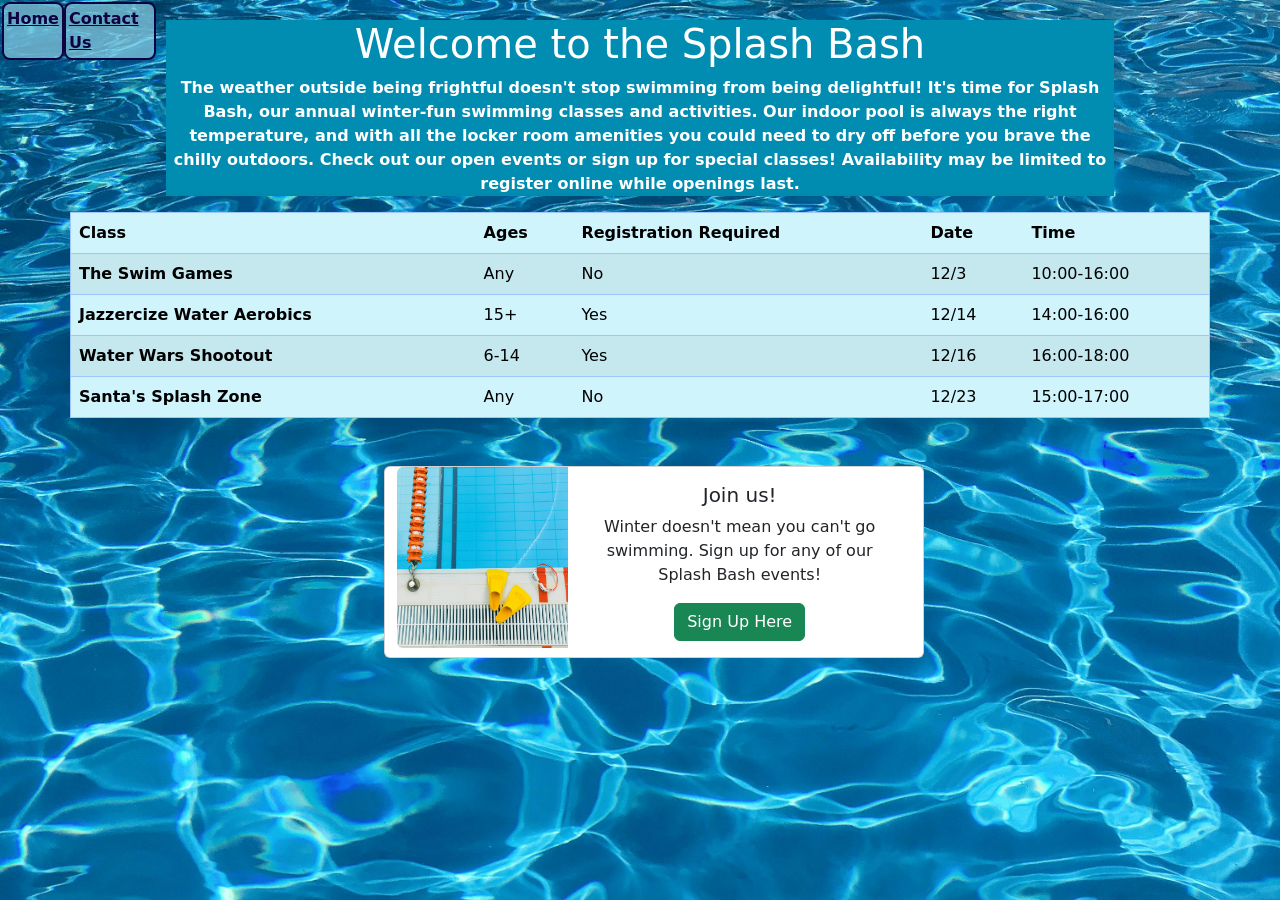
<file: webprojects/fit-for-fitness/index.html>
<!--Name: Tara Sweeney -->
<!DOCTYPE html>
<html lang="en">
<head>
    <meta charset="UTF-8">
    <meta name="viewport" content="width=device-width, initial-scale=1.0">
    <title>The Splash Bash Home</title>
    <link href="https://cdn.jsdelivr.net/npm/bootstrap@5.3.8/dist/css/bootstrap.min.css" rel="stylesheet" integrity="sha384-sRIl4kxILFvY47J16cr9ZwB07vP4J8+LH7qKQnuqkuIAvNWLzeN8tE5YBujZqJLB" crossorigin="anonymous">
    <link rel="stylesheet" href="style.css">
</head>
<body>
    <nav>
    <a class="nav-buttons" href="index.html" aria-label="Home">Home</a>
    <a class="nav-buttons" href="contactus.html" aria-label="contact us">Contact Us</a>
    </nav>

    <div class="myheader">
    <h1>Welcome to the Splash Bash</h1>
    <p>The weather outside being frightful doesn't stop swimming from being delightful!  It's time for Splash Bash, our annual winter-fun swimming classes and activities.  Our indoor pool is always the right temperature, and with all the locker room amenities you could need to dry off before you brave the chilly outdoors.  Check out our open events or sign up for special classes! Availability may be limited to register online while openings last.</p>
    </div>


<table class="table table-striped table-hover table-info shadow-lg p-3 mb-5 bg-body-tertiary rounded container border border-primary-subtle">
  <thead>
    <tr>
      <th scope="col">Class</th>
      <th scope="col">Ages</th>
      <th scope="col">Registration Required</th>
      <th scope="col">Date</th>
      <th scope="col">Time</th>
    </tr>
  </thead>
  <tbody>
    <tr>
      <td class="tbold">The Swim Games</td>
      <td>Any</td>
      <td>No</td>
      <td>12/3</td>
      <td>10:00-16:00</td>
    </tr>
    <tr>
      <td class="tbold">Jazzercize Water Aerobics</td>
      <td>15+</td>
      <td>Yes</td>
      <td>12/14</td>
      <td>14:00-16:00</td>
    </tr>
    <tr>
      <td class="tbold">Water Wars Shootout</td>
      <td>6-14</td>
      <td>Yes</td>
      <td>12/16</td>
      <td>16:00-18:00</td>
    </tr>
    <tr>
      <td class="tbold">Santa's Splash Zone</td>
      <td>Any</td>
      <td>No</td>
      <td>12/23</td>
      <td>15:00-17:00</td>
    </tr>
  </tbody>
</table>



<div class="card container c1" style="width: 18rem;">
  <img src="img/poolside.png" class="card-img-top" alt="flippers and goggles by a pool">
  <div class="card-body">
    <h5 class="card-title">Join us!</h5>
    <p class="card-text">Winter doesn't mean you can't go swimming.  Sign up for any of our Splash Bash events!</p>
    <a href="contactus.html" class="btn btn-success">Sign Up Here</a>
  </div>
</div>



<div class="card container mb-3 c2" style="max-width: 540px;">
  <div class="row g-0">
    <div class="col-md-4">
      <img src="img/poolside.png" class="img-fluid rounded-start" alt="flippers and goggles by a pool">
    </div>
    <div class="col-md-8">
      <div class="card-body">
        <h5 class="card-title">Join us!</h5>
        <p class="card-text">Winter doesn't mean you can't go swimming.  Sign up for any of our Splash Bash events!</p>
        <a href="contactus.html" class="btn btn-success">Sign Up Here</a>
      </div>
    </div>
  </div>
</div>




</body>
</html>
</file>
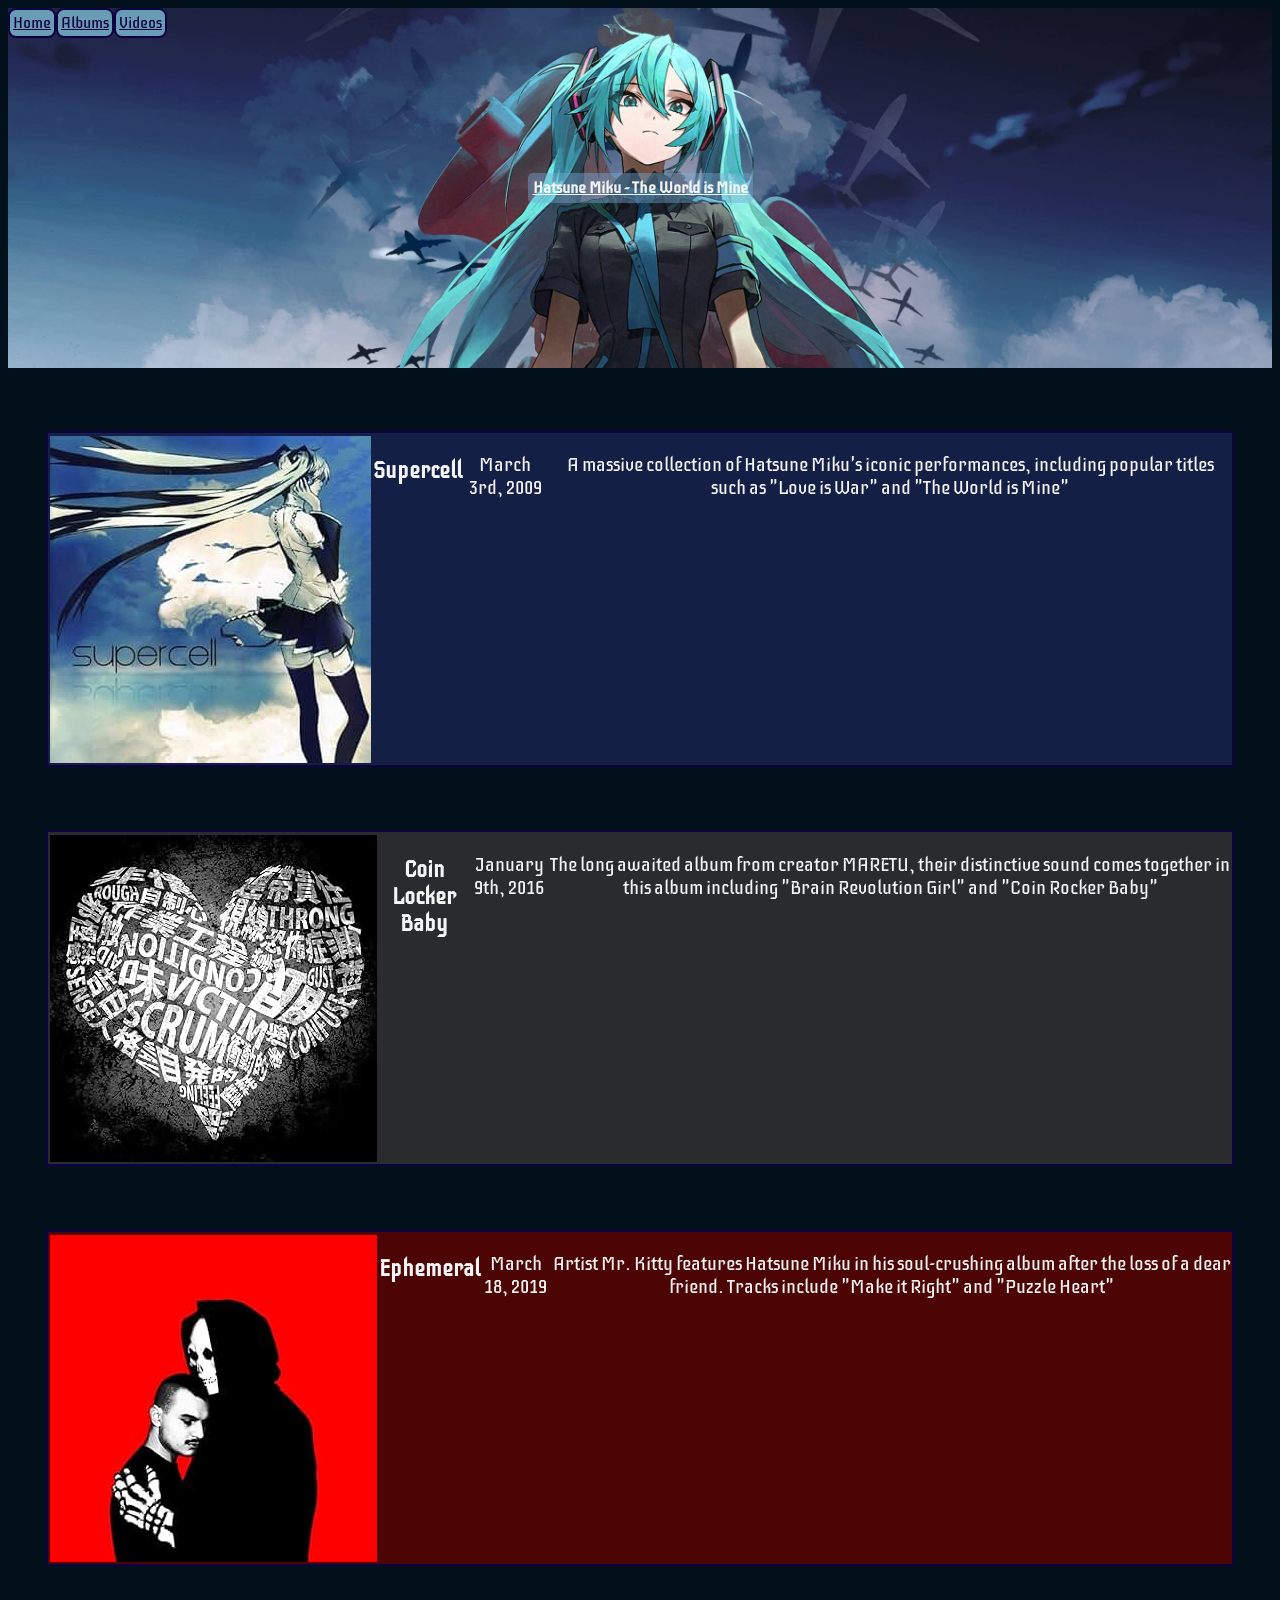
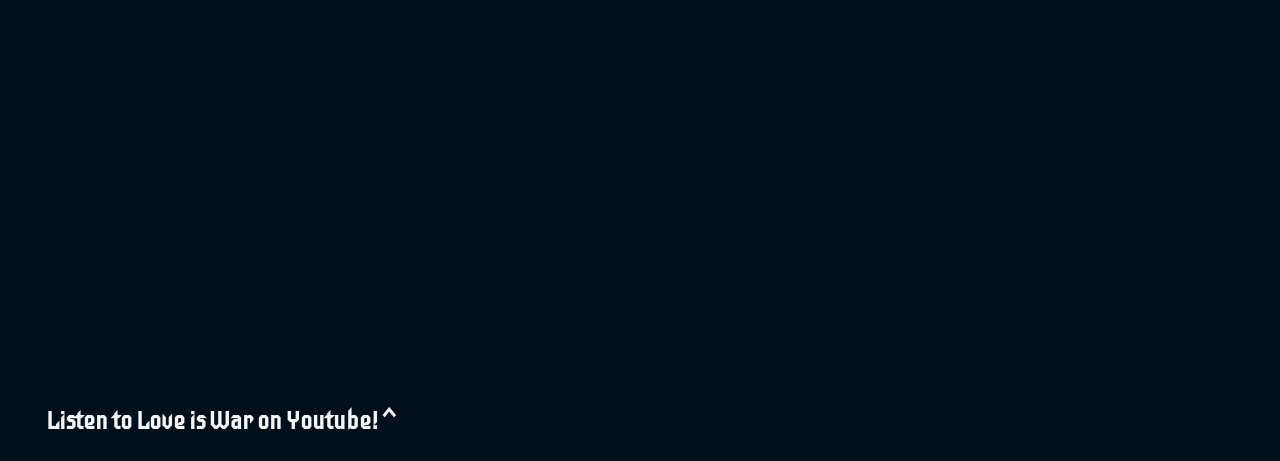
<file: webprojects/music-artist/index.html>
<!-- Tara Sweeney
 Music Artist Project
 10/27/2025 -->
<!DOCTYPE html>
<html lang="en">
<head>
    <meta charset="UTF-8">
    <meta name="viewport" content="width=device-width, initial-scale=1.0">
    <title>Hatsune Miku</title>
    <link rel="stylesheet" href="style.css">
</head>
<body>
    <nav>
    <a class="nav-buttons" href="#home" aria-label="Home">Home</a>
    <a class="nav-buttons" href="#music" aria-label="albums">Albums</a>
    <a class="nav-buttons" href="#watch" aria-label="videos">Videos</a>
    </nav>
    <hero id="home">
        <div class="hero-text">Hatsune Miku - The World is Mine</div>
    </hero>
    <container id="music" class="cont1">
        <img class="albumart" src="img/SupercellAlbum.jpg" alt="The Album Cover of Supercell, displaying Miku on a cloudy background">
        <h3>Supercell</h3>
        <p>March 3rd, 2009</p>
        <p>A massive collection of Hatsune Miku's iconic performances, including popular titles such as "Love is War" and "The World is Mine"</p>
    </container>
    <container class="cont2">
        <img class="albumart" src="img/CoinLockerBabyAlbum.jpg" alt="The Album Cover of Coin Locker Baby, displaying a large heart made of white text">
        <h3>Coin Locker Baby</h3>
        <p>January 9th, 2016</p>
        <p>The long awaited album from creator MARETU, their distinctive sound comes together in this album including "Brain Revolution Girl" and "Coin Rocker Baby"</p>
    </container>
    <container class="cont3">
        <img class="albumart" src="img/EphemeralAlbum.jpg" alt="The Album Cover of Ephemeral, displaying a man in the arms of a skeleton">
        <h3>Ephemeral</h3>
        <p>March 18, 2019</p>
        <p>Artist Mr. Kitty features Hatsune Miku in his soul-crushing album after the loss of a dear friend.  Tracks include "Make it Right" and "Puzzle Heart"</p>
    </container>
    <iframe id="watch" width="560" height="315" src="https://www.youtube-nocookie.com/embed/jDop41Bxq2A?si=Hv72IFe3vC1CjyXl" title="YouTube video player" frameborder="0" allow="accelerometer; autoplay; clipboard-write; encrypted-media; gyroscope; picture-in-picture; web-share" referrerpolicy="strict-origin-when-cross-origin" allowfullscreen></iframe>
    <h2>Listen to Love is War on Youtube! ^</h2>

</body>
</html>
</file>
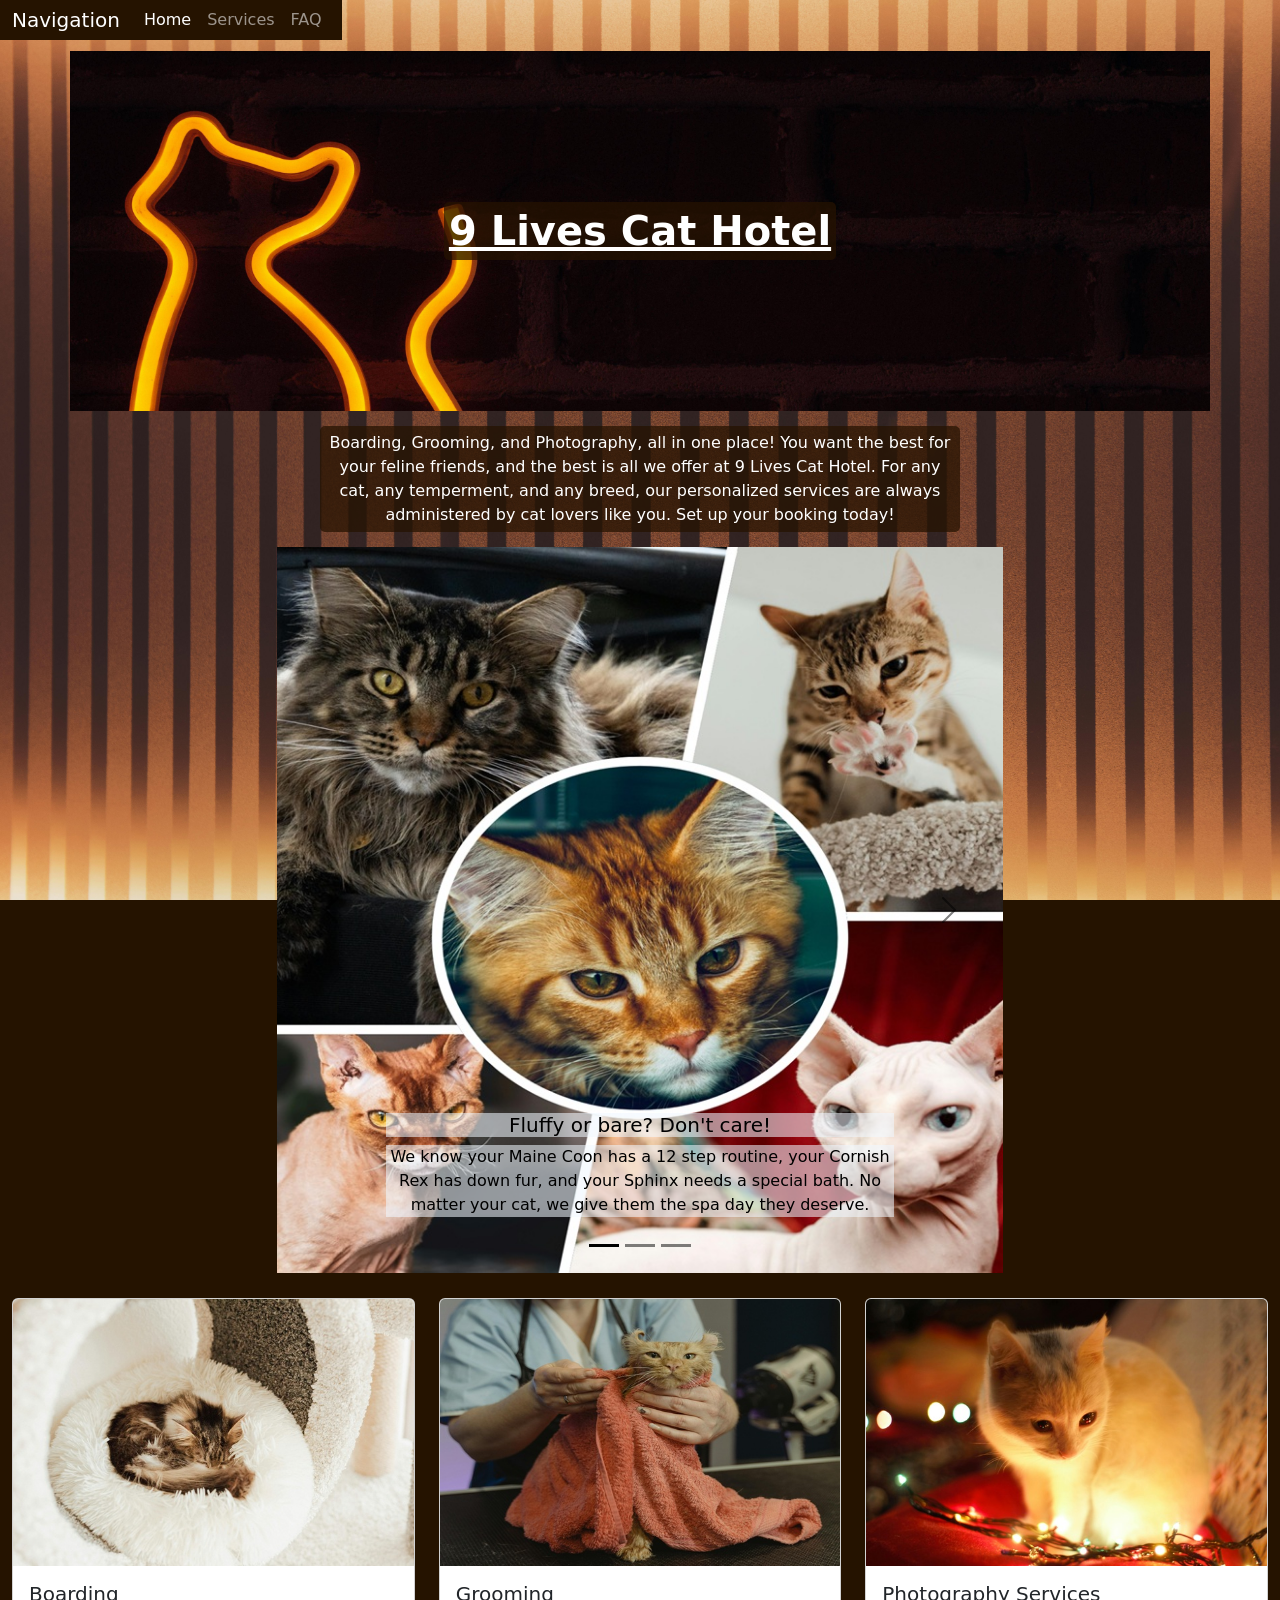
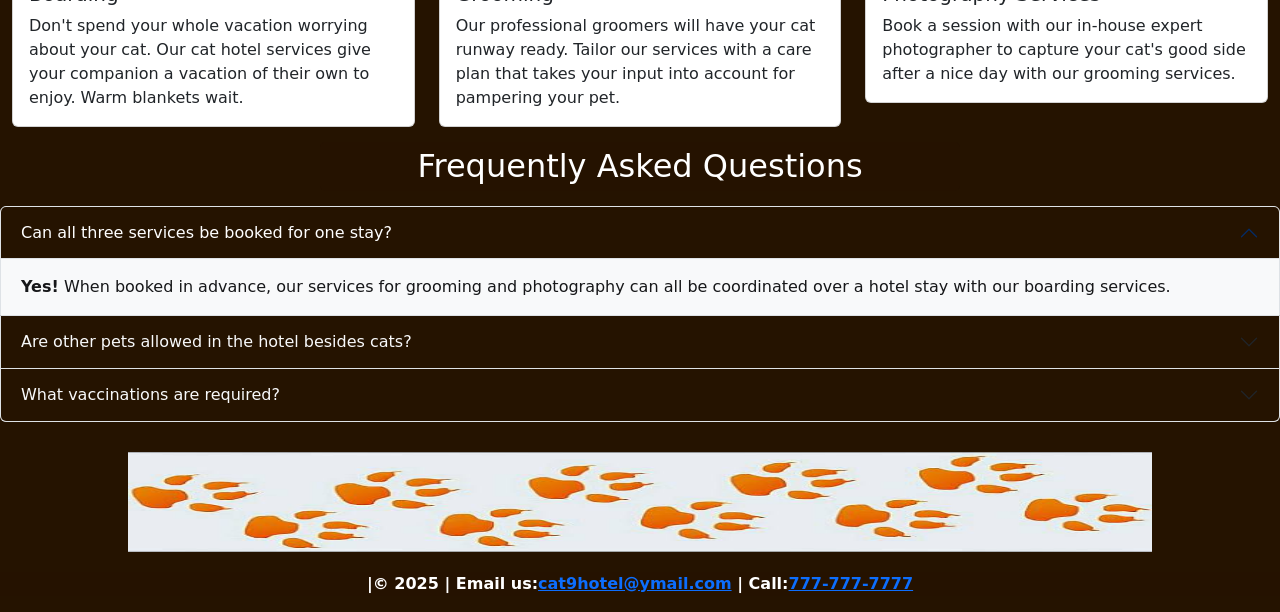
<file: webprojects/pawfectpetcare/index.html>
<!DOCTYPE html>
<html lang="en">
<head>
    <meta charset="UTF-8">
    <meta name="viewport" content="width=device-width, initial-scale=1.0">
    <title>9 Lives Cat Hotel</title>
    <link href="https://cdn.jsdelivr.net/npm/bootstrap@5.3.8/dist/css/bootstrap.min.css" rel="stylesheet" integrity="sha384-sRIl4kxILFvY47J16cr9ZwB07vP4J8+LH7qKQnuqkuIAvNWLzeN8tE5YBujZqJLB" crossorigin="anonymous">
    <script src="https://cdn.jsdelivr.net/npm/bootstrap@5.3.8/dist/js/bootstrap.bundle.min.js" integrity="sha384-FKyoEForCGlyvwx9Hj09JcYn3nv7wiPVlz7YYwJrWVcXK/BmnVDxM+D2scQbITxI" crossorigin="anonymous"></script>
    <link rel="stylesheet" href="style.css">
</head>

<body>
<nav class="navbar navbar-expand-lg" data-bs-theme="dark">
  <div class="container-fluid">
    <a class="navbar-brand" href="#">Navigation</a>
    <button class="navbar-toggler" type="button" data-bs-toggle="collapse" data-bs-target="#navbarNavAltMarkup" aria-controls="navbarNavAltMarkup" aria-expanded="false" aria-label="Toggle navigation">
      <span class="navbar-toggler-icon"></span>
    </button>
    <div class="collapse navbar-collapse" id="navbarNavAltMarkup">
      <div class="navbar-nav">
        <a class="nav-link active" aria-current="page" href="#">Home</a>
        <a class="nav-link" href="#serv">Services</a>
        <a class="nav-link" href="#faqs">FAQ</a>
      </div>
    </div>
  </div>
</nav>


<div class="container titleblock">
<h1 class="titletxt">9 Lives Cat Hotel</h1>
</div>

<p class="bodytxt">Boarding, Grooming, and Photography, all in one place!  You want the best for your feline friends, and the best is all we offer at 9 Lives Cat Hotel.  For any cat, any temperment, and any breed, our personalized services are always administered by cat lovers like you.  Set up your booking today!</p>

    <div class="container crsize">
    <div id="carouselExampleCaptions" class="carousel slide justify-content-md-center" data-bs-theme="dark">
  <div class="carousel-indicators">
    <button type="button" data-bs-target="#carouselExampleCaptions" data-bs-slide-to="0" class="active" aria-current="true" aria-label="Slide 1"></button>
    <button type="button" data-bs-target="#carouselExampleCaptions" data-bs-slide-to="1" aria-label="Slide 2"></button>
    <button type="button" data-bs-target="#carouselExampleCaptions" data-bs-slide-to="2" aria-label="Slide 3"></button>
  </div>
  <div class="carousel-inner">
    <div class="carousel-item active">
      <img src="img/carousel1.jpg" class="d-block w-100" alt="A collage image of different breeds of cats.">
      <div class="carousel-caption d-none d-md-block">
        <h5 class="crtxt">Fluffy or bare? Don't care!</h5>
        <p class="crtxt">We know your Maine Coon has a 12 step routine, your Cornish Rex has down fur, and your Sphinx needs a special bath.  No matter your cat, we give them the spa day they deserve.</p>
      </div>
    </div>
    <div class="carousel-item">
      <img src="img/carousel2.jpg" class="d-block w-100" alt="A groomer holding an orange cat and cutting claws.">
      <div class="carousel-caption d-none d-md-block">
        <h5 class="crtxt">Looking Sharp!</h5>
        <p class="crtxt">Our dedicated staff know claw trimming can be stressful.  We offer gentle, pain-free manicures to even the fussiest of felines.</p>
      </div>
    </div>
    <div class="carousel-item">
      <img src="img/carousel3.jpg" class="d-block w-100" alt="A kitten playing with a feather toy.">
      <div class="carousel-caption d-none d-md-block">
        <h5 class="crtxt">Have some fun!</h5>
        <p class="crtxt">A little enrichment goes a long way.  We let your cat pounce and play all their restless energy out before their makeover.  Cats of all ages wwill be tuckered out and ready to be cared for.</p>
      </div>
    </div>
  </div>
  <button class="carousel-control-prev" type="button" data-bs-target="#carouselExampleCaptions" data-bs-slide="prev">
    <span class="carousel-control-prev-icon" aria-hidden="true"></span>
    <span class="visually-hidden">Previous</span>
  </button>
  <button class="carousel-control-next" type="button" data-bs-target="#carouselExampleCaptions" data-bs-slide="next">
    <span class="carousel-control-next-icon" aria-hidden="true"></span>
    <span class="visually-hidden">Next</span>
  </button>
</div>
</div>


<div class="row mrgn">
<div class="col-sm-4 col-md-4 col-lg-4 col-xl-4 col-xxl-4">
<div class="card" id="serv">
  <img src="img/cozycat.jpg" class="card-img-top" alt="A cat sleeping in bed.">
  <div class="card-body">
    <h5 class="card-title">Boarding</h5>
    <p class="card-text">Don't spend your whole vacation worrying about your cat.  Our cat hotel services give your companion a vacation of their own to enjoy.  Warm blankets wait.</p>
    </div>
</div>
</div>
<div class="col-sm-4 col-md-4 col-lg-4 col-xl-4 col-xxl-4">
<div class="card">
  <img src="img/catgroomer.jpg" class="card-img-top" alt="A woman toweling off a wet cat">
  <div class="card-body">
    <h5 class="card-title">Grooming</h5>
    <p class="card-text">Our professional groomers will have your cat runway ready.  Tailor our services with a care plan that takes your input into account for pampering your pet.</p>
    </div>
</div>
</div>
<div class="col-sm-4 col-md-4 col-lg-4 col-xl-4 col-xxl-4">
<div class="card">
  <img src="img/catphotography.jpg" class="card-img-top" alt="...">
  <div class="card-body">
    <h5 class="card-title">Photography Services</h5>
    <p class="card-text">Book a session with our in-house expert photographer to capture your cat's good side after a nice day with our grooming services.</p>
    </div>
</div>
</div>
</div>

<h2 class="bodytxt">Frequently Asked Questions</h2>
<div class="accordion mrgn" id="faqs">
  <div class="accordion-item">
    <h2 class="accordion-header">
      <button class="accordion-button" type="button" data-bs-toggle="collapse" data-bs-target="#collapseOne" aria-expanded="true" aria-controls="collapseOne">
        Can all three services be booked for one stay?
      </button>
    </h2>
    <div id="collapseOne" class="accordion-collapse collapse show" data-bs-parent="#faqs">
      <div class="accordion-body">
        <strong>Yes!</strong>  When booked in advance, our services for grooming and photography can all be coordinated over a hotel stay with our boarding services.
    </div>
    </div>
  </div>
  <div class="accordion-item">
    <h2 class="accordion-header">
      <button class="accordion-button collapsed" type="button" data-bs-toggle="collapse" data-bs-target="#collapseTwo" aria-expanded="false" aria-controls="collapseTwo">
        Are other pets allowed in the hotel besides cats?
      </button>
    </h2>
    <div id="collapseTwo" class="accordion-collapse collapse" data-bs-parent="#faqs">
      <div class="accordion-body">
        <strong>The hotel is only for domestic cats.</strong>  For optimal safety and comfort of all cats entrusted in our care, we do not allow dogs or other pets on the premises.  While many boarding businesses are catered to other pets, 9 Lives Cats Hotel is specifically centered on the comfort and care of cats.
     </div>
    </div>
  </div>
  <div class="accordion-item">
    <h2 class="accordion-header">
      <button class="accordion-button collapsed" type="button" data-bs-toggle="collapse" data-bs-target="#collapseThree" aria-expanded="false" aria-controls="collapseThree">
        What vaccinations are required?
      </button>
    </h2>
    <div id="collapseThree" class="accordion-collapse collapse" data-bs-parent="#faqs">
      <div class="accordion-body">
        <strong>FVRCP and Rabies Vaccines are Required for all services.</strong> Proof of up-to-date vaccinations will be requested while booking.  For our boarding services, we also highly reccommend cats be up to date with the FeLV vaccine.
      </div>
    </div>
  </div>
</div>

<img class="paws" src="img/pawprintfooter.jpg" alt="A pawprint banner">

<footer>
    <p>|&#169; 2025 | Email us:<a href="mailto:cat9hotel@ymail.com">cat9hotel@ymail.com</a> | Call:<a href="tel:7777777777">777-777-7777</a></p>
</footer>

</body>
</html>
</file>
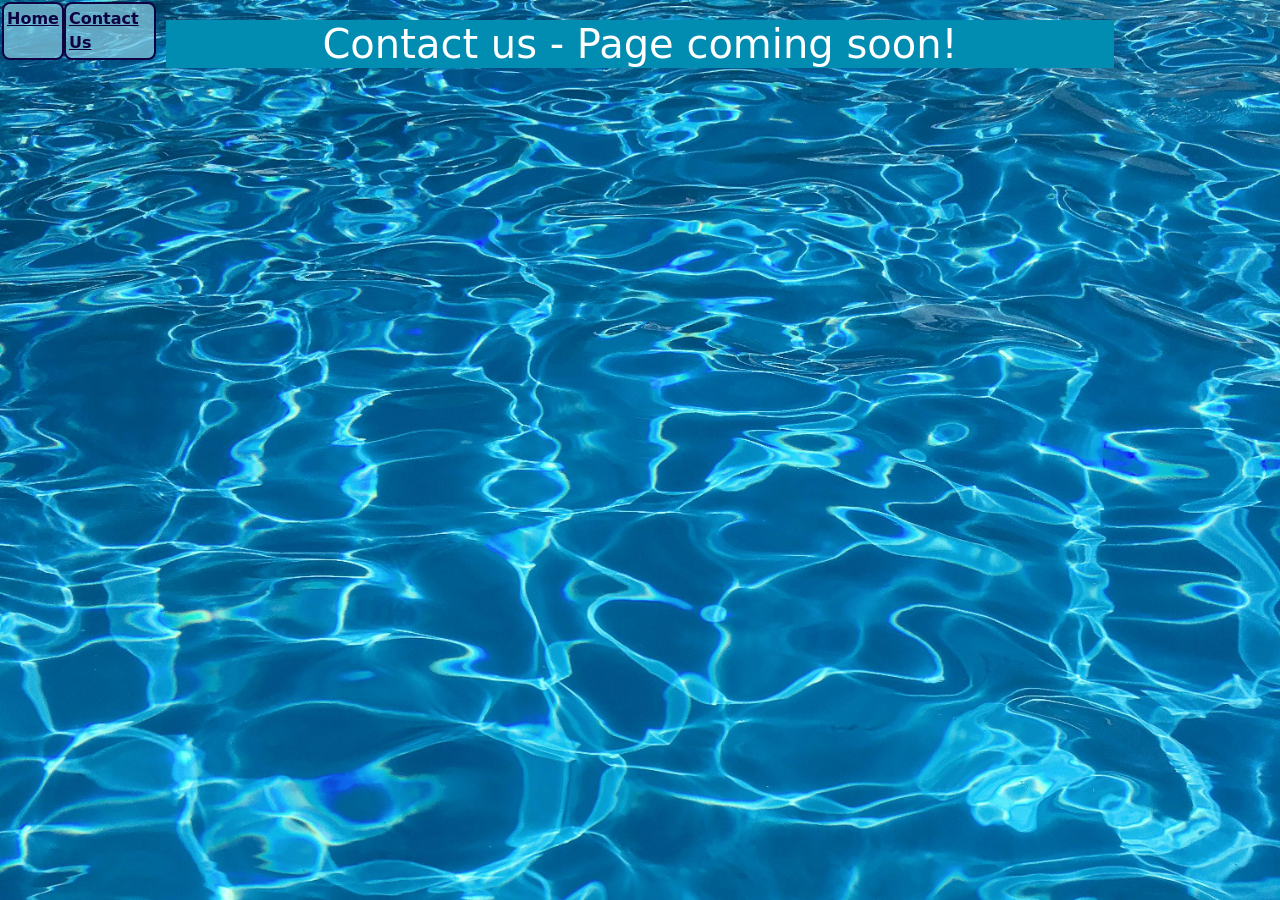
<file: webprojects/fit-for-fitness/contactus.html>
<!DOCTYPE html>
<html lang="en">
<head>
    <meta charset="UTF-8">
    <meta name="viewport" content="width=device-width, initial-scale=1.0">
    <title>Contact Us</title>
    <link href="https://cdn.jsdelivr.net/npm/bootstrap@5.3.8/dist/css/bootstrap.min.css" rel="stylesheet" integrity="sha384-sRIl4kxILFvY47J16cr9ZwB07vP4J8+LH7qKQnuqkuIAvNWLzeN8tE5YBujZqJLB" crossorigin="anonymous">
    <link rel="stylesheet" href="style.css">
</head>
<body>
    <nav>
    <a class="nav-buttons" href="index.html" aria-label="Home">Home</a>
    <a class="nav-buttons" href="contactus.html" aria-label="contact us">Contact Us</a>
    </nav>
    <div class="myheader">
    <h1>Contact us - Page coming soon!</h1>
    </div>
</body>
</html>
</file>
<file: webprojects/fit-for-fitness/style.css>
body {
  background-image: url(img/poolbackground.jpg);
  background-size: cover;
  background-attachment: fixed;
}

.myheader {
    color: white;
    font-weight: bold;
    background-color: #008db1;
    margin-top: 20px;
    justify-content: center;
    text-align: center;
    margin-left: 13%;
    margin-right: 13%;
 }

nav {
    position: fixed;
    display: flex;
    flex-direction: column;
    top: 2px;
    left: 2px;
    max-width: 12%;
 }

 .nav-buttons {
    border: #0e0243 2pt solid;
    border-radius: 8px;
    color: #0e0243;
    font-weight: bold;
    background-color: #8acfe4b4;
    padding: 3px;
    align-items: center;
 }

 .tbold {
    font-weight: bold;
 }

.c1 {
        display: block;
    }

.c2 {
        display: none;
    }

 @media (min-width: 768px) {
    nav {
        flex-direction: row;
    }
    .c1 {
        display: none;
    }
    .c2 {
        display: inline-block;
        text-align: center;
         margin-left: 30%;
        margin-right: 30%;
    }
 }
</file>
<file: webprojects/music-artist/style.css>
/* Tara Sweeney
 Music Artist Project
 10/27/2025 */

@import url('https://fonts.googleapis.com/css2?family=Iceberg&display=swap');

 body {
    background-color: #02101b;
    font-family: "Iceberg", sans-serif;
    font-weight: 400;
    font-style: normal;
    color: whitesmoke;
 }

 nav {
    position: fixed;
    display: flex;
    flex-direction: column;
 }

 .nav-buttons {
    border: #0e0243 2pt solid;
    border-radius: 8px;
    color: #0e0243;
    background-color: #8acfe4b4;
    padding: 3px;
 }

 hero {
    background-image: url(img/mikubanner.jpg);
    background-size: cover;
    background-position: center;
    height: 40vh;
    display: flex;
    justify-content: center;
    align-items: center;
 }

 .hero-text {
    background-color: rgba(115, 167, 210, 0.434); 
    padding: 5px;                              
    border-radius: 5px;                        
    text-align: center;    
    margin: 2px;  
    text-decoration: underline;
    font-weight: bold;                 
}

container {
    display: flex;
    flex-direction: column;
    width: fit-content;
    border: #0e0243 2pt solid;
    margin: 5% 3%;
    padding-top: 1px;
    text-align: center;
    font-size: medium;
}

.albumart {
    align-self: center;
    width: 35%;
    padding: 2px;
}

.cont1 {
    background-color:#141f45;
}

.cont2 {
    background-color:#292b2f;
}

.cont3 {
    background-color:#4d0404;
}

#watch {
    width: 100%;
}

@media (min-width: 576px) {
    nav {
        flex-direction: row;
    }
    #watch {
    width: auto;
    }
}

@media (min-width: 768px) {
    container {
        flex-direction: row;
        font-size: larger;
    }
    #watch {
        display: flex;
        margin: 5% 3%;
        width: 50%;
    }
    h2 {
        margin: 2% 3%;
    }
}
</file>
<file: webprojects/pawfectpetcare/style.css>
body {
    background-color: rgb(37, 19, 0);
    background-image: url(img/background2.jpg);
    background-size: cover;
    background-attachment: fixed;
    color: white;
}

.navbar {
    position: fixed;
    top: 0px;
    left: 0px;
    padding: 0px;
    background-color: rgb(37, 19, 0);
    z-index: 3;
}

.titleblock {
    background-image: url(img/banner1.jpg);
    background-size: cover;
    background-position: center;
    height: 40vh;
    display: flex;
    justify-content: center;
    align-items: center;
    margin-top: 4%;
 }

.titletxt {
    background-color: rgba(37, 19, 0, 0.732); 
    padding: 5px;                              
    border-radius: 5px;                        
    text-align: center;    
    margin: 2px;  
    text-decoration: underline;
    font-weight: bold;                 
}

.bodytxt {
    background-color: rgba(37, 19, 0, 0.732); 
    padding: 5px;                              
    border-radius: 5px;                        
    text-align: center;    
    margin: 15px;  
    margin-left: 25%;
    margin-right: 25%;               
}

.crsize {
  max-width: 750px;
  margin: 0 auto;
  margin-bottom: 25px;
}

.crtxt {
    background-color: rgba(240, 248, 255, 0.559);
}

.mrgn  {
    margin-top: 15px;
    margin-left: 5px;
    margin-right: 5px;
    margin-bottom: 35px;
    max-width: 1300px;
    margin: 0 auto;
}

.accordion {
    --bs-accordion-btn-bg: rgba(37, 19, 0); 
    --bs-accordion-active-bg:rgba(37, 19, 0); 
    --bs-accordion-active-color: white;
    --bs-accordion-btn-color: #f8f9fa; 
    --bs-accordion-btn-focus-box-shadow: none; 
    --bs-accordion-bg: #f8f9fa;
    --bs-accordion-color: #161719;
    max-width: 1300px;
    margin: 0 auto;
}

.paws {
    width:80%;
    max-height: 100px;
    margin-top: 30px;
    margin-bottom: 20px;
    margin-left: 10%;
    margin-right: 10%;
}

footer {
    text-align: center;
    font-weight: bold;
    background-color: rgba(37, 19, 0, 0.732); 
}
</file>
